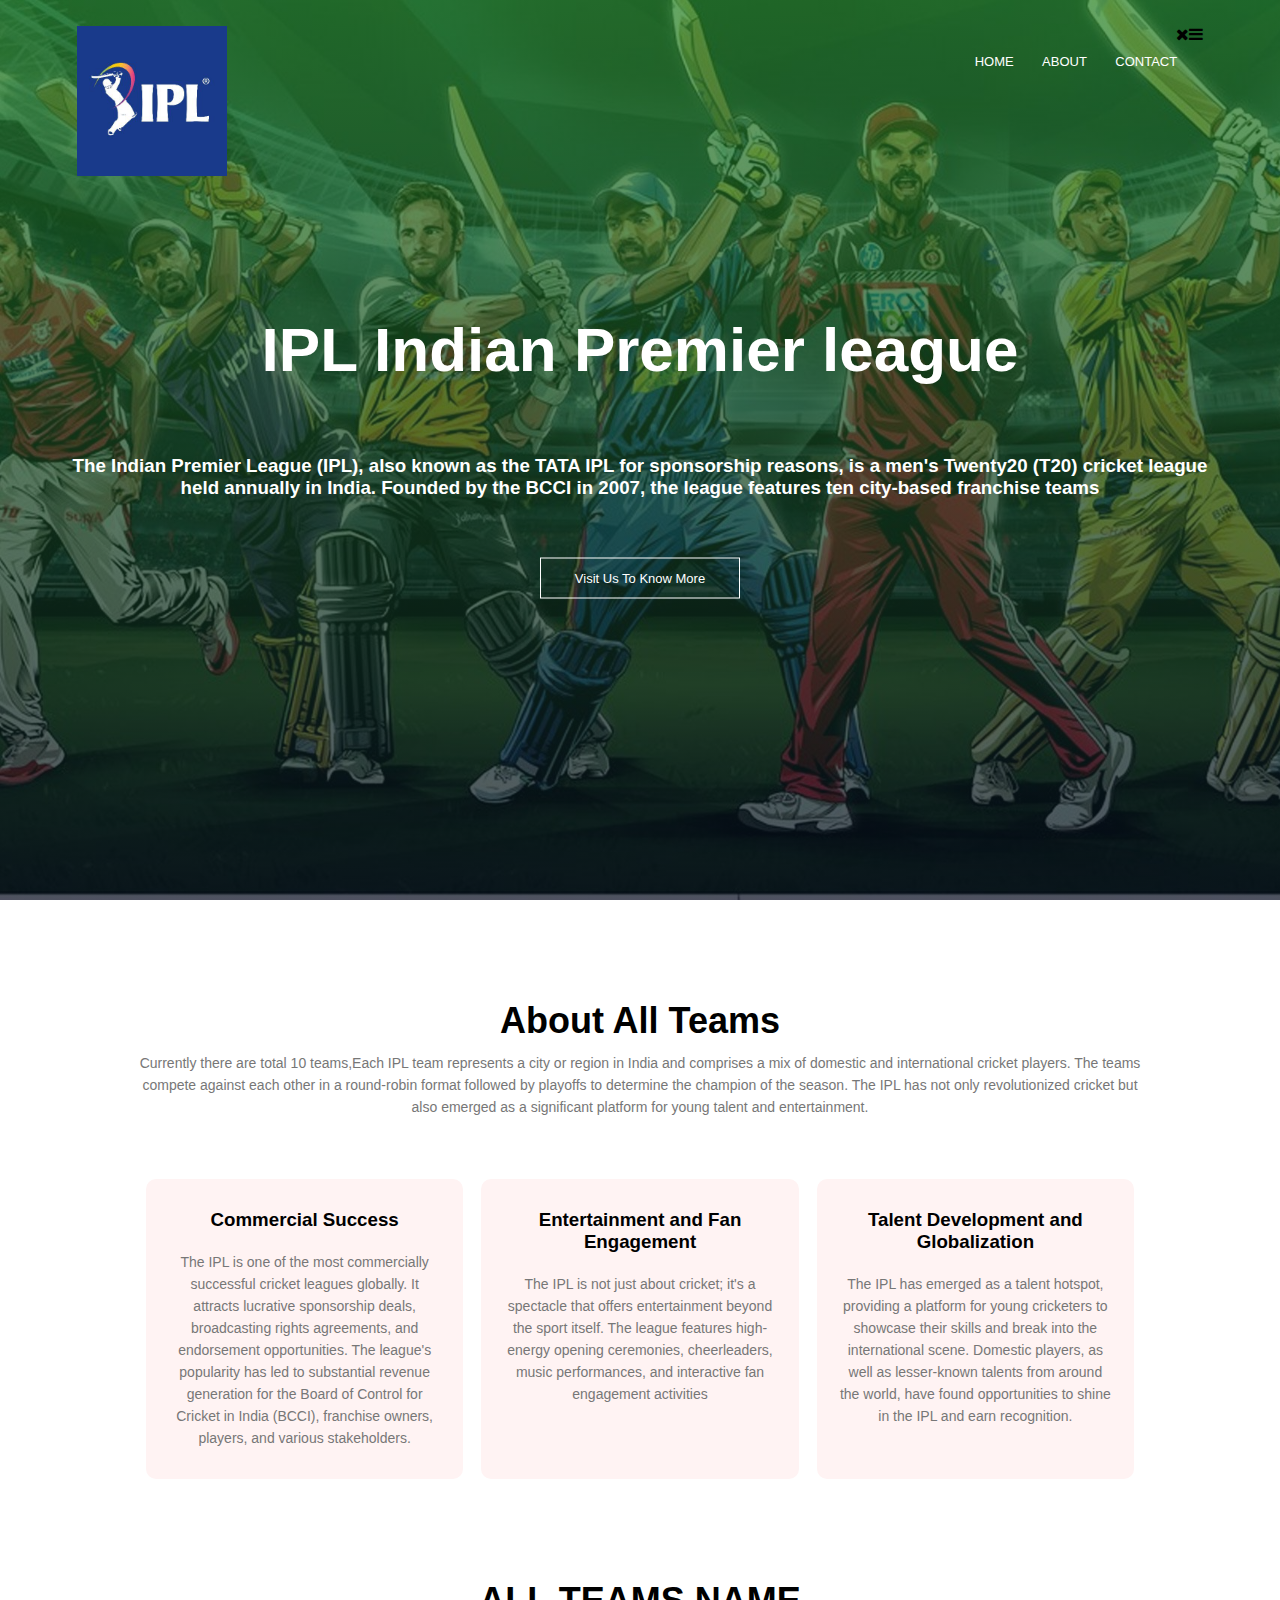
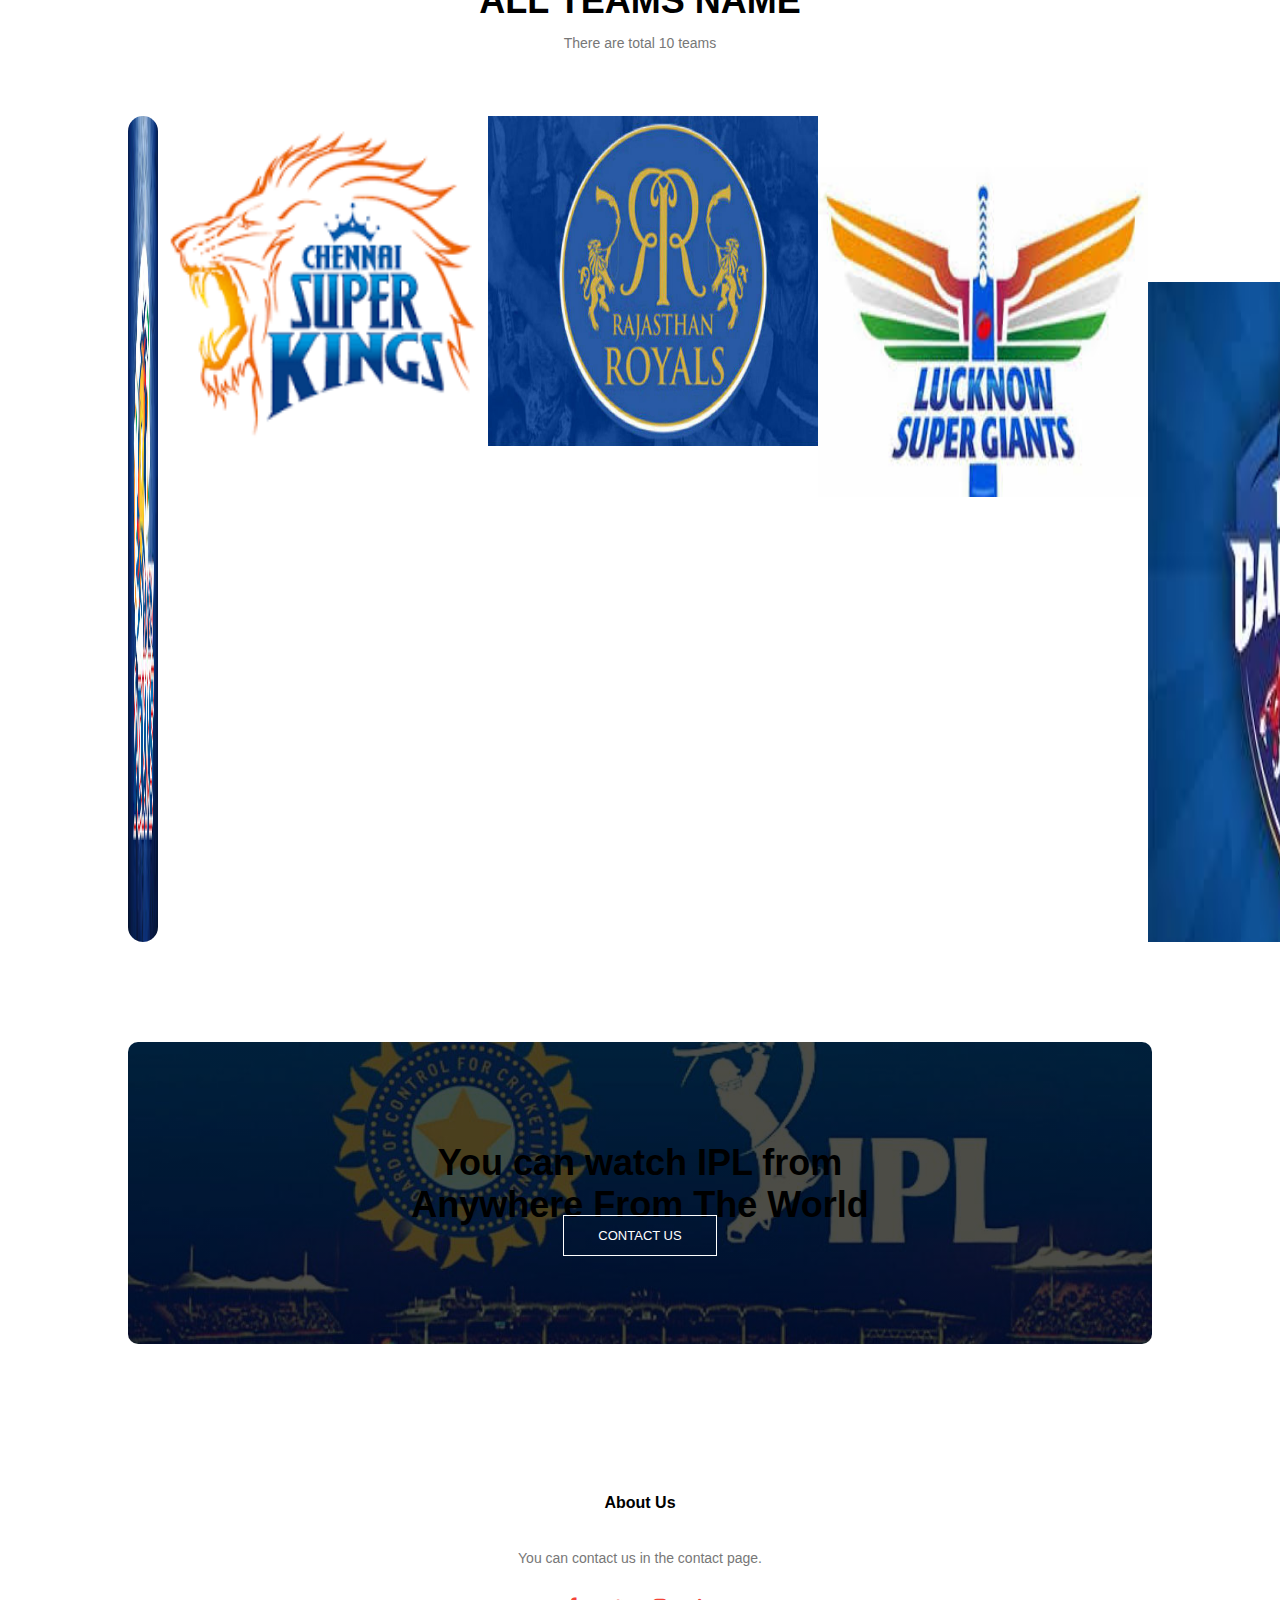
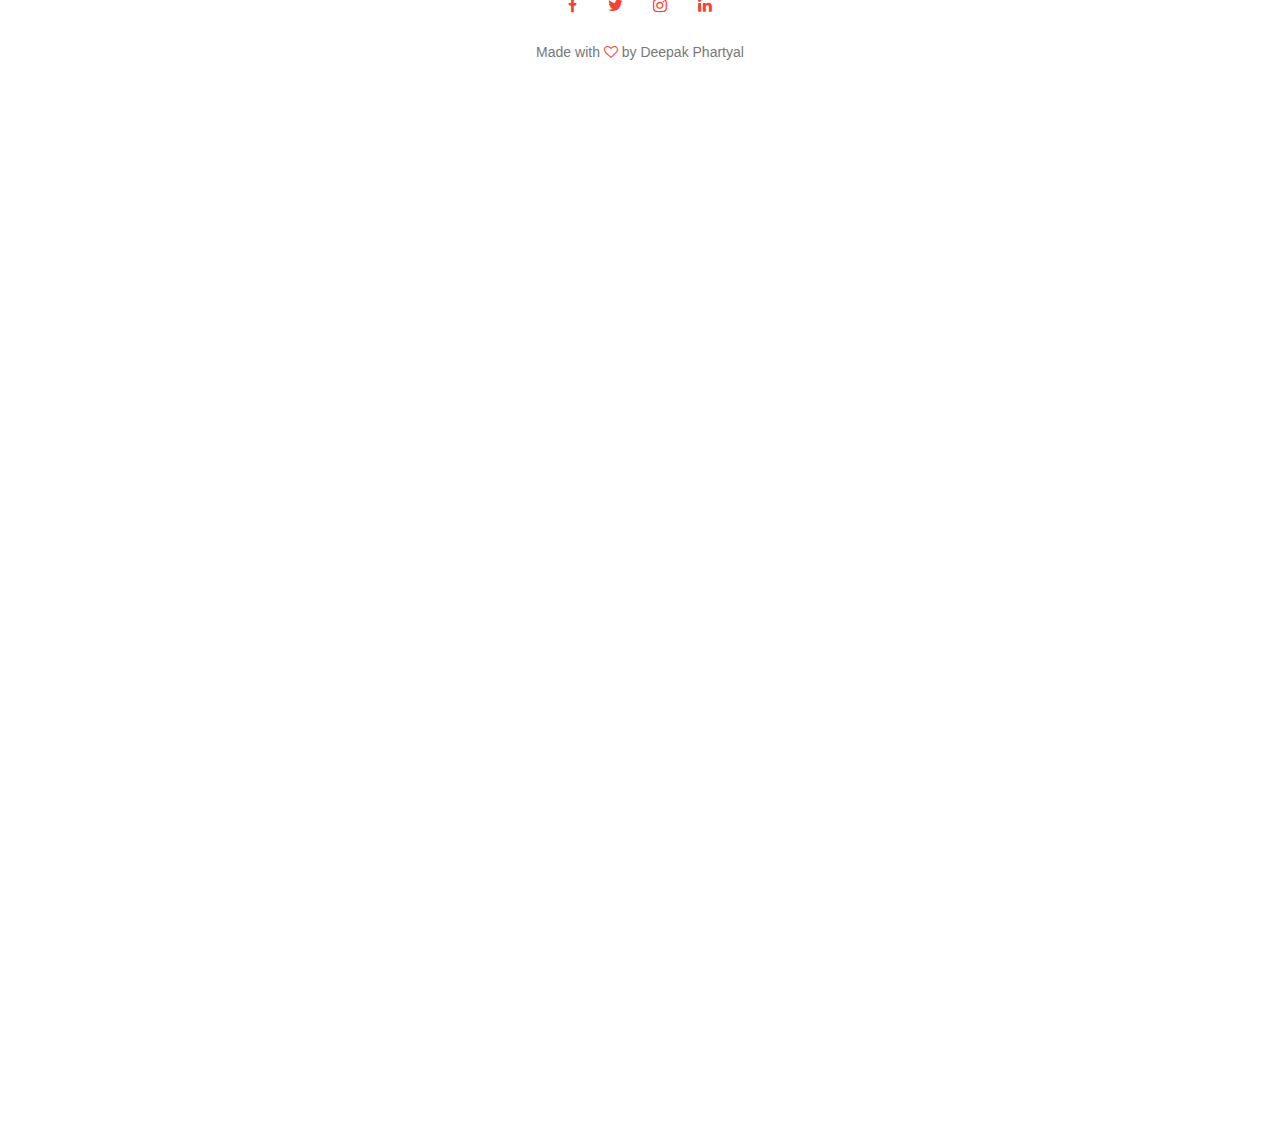
<file: index.html>
<!DOCTYPE html>
<html>
 <head>
    <meta name="viewport" content="eith=device=width, initial-scale=1.0">
    <title>Indian Premier league</title>
    <link rel="stylesheet" href="style.css">
    <link rel="preconnect" href="https://fonts.gstatic.com">
    <link href="https://fonts.googleapis.com/css2?family=Poppins:wght@200;400;600;700&display=swap" rel="stylesheet">
    <link rel="stylesheet" href="https://stackpath.bootstrapcdn.com/font-awesome/4.7.0/css/font-awesome.min.css">
</head>
<body>
<section class="header">
        <nav>
            <a href="index.html"><img src="images/lrp_AtSy_400x400.jpg"></a>
            <div class="nav-links" id="navLinks">
                <i class="fa fa-times" onclick="hideMenu()"></i>
               <ul>
                <li><a href="index.html">HOME</a></li>
                   <li><a href="about.html">ABOUT</a></li>
                   
                   <li><a href="contact.html">CONTACT</a></li>
               </ul> 
            </div>
            <i class="fa fa-bars" onclick="showMenu()"></i>  
        </nav>

  <div class="text-box">
       <h1>IPL Indian Premier league</h1>
       <p> <h3> The Indian Premier League (IPL), also known as the TATA IPL for sponsorship reasons, is a men's Twenty20 (T20) cricket league held annually in India. Founded by the BCCI in 2007, the league features ten city-based franchise teams</h3>
       </p>
       <a href="" class="hero-btn">Visit Us To Know More</a>
  </div>
    </section>
<!-------course---->
<section class="course">
    <h1> About All Teams</h1>
    <p> Currently there are total 10 teams,Each IPL team represents a city or region in India and comprises a mix of domestic and international cricket players. The teams compete against each other in a round-robin format followed by playoffs to determine the champion of the season. The IPL has not only revolutionized cricket but also emerged as a significant platform for young talent and entertainment.
 
         </p>

    <div class="row">
        <div class="course-col">
            <h3>Commercial Success</h3>
            <p> The IPL is one of the most commercially successful cricket leagues globally. It attracts lucrative sponsorship deals, broadcasting rights agreements, and endorsement opportunities. The league's popularity has led to substantial revenue generation for the Board of Control for Cricket in India (BCCI), franchise owners, players, and various stakeholders.</p>
        </div>
        <div class="course-col">
            <h3>Entertainment and Fan Engagement</h3>
            <p>  The IPL is not just about cricket; it's a spectacle that offers entertainment beyond the sport itself. The league features high-energy opening ceremonies, cheerleaders, music performances, and interactive fan engagement activities</p>
        </div>
        <div class="course-col">
            <h3>Talent Development and Globalization</h3>
            <p> The IPL has emerged as a talent hotspot, providing a platform for young cricketers to showcase their skills and break into the international scene. Domestic players, as well as lesser-known talents from around the world, have found opportunities to shine in the IPL and earn recognition. </p>
        </div>
    </div>
</section>
<!----campus---->
<section class="campus">
       <h1>ALL TEAMS NAME</h1>
       <p> There are total 10 teams </p> 
       <div class="row">
        <div class="campus-col1">
            <img src="images/download.jpeg" height="330px" width="330px">
            <div class="layer">
                <h3>MI</h3>
            </div>
        </div> 
       <div class="campus-col2">
        <img src="images/download.png" height="330px" width="330px">
        <div class="layer">
            <h3>CSK</h3>
        </div>
    </div>
    <div class="campus-col3">
        <img src="images/rr-logo.jpg" height="330px" width="330px">
        <div class="layer">
            <h3>RR</h3>
        </div>
    </div>
    <div class="row">
        <div class="campus-col4">
            <img src="images/download (1).jpeg" height="330px" width="330px">
            <div class="layer">
                <h3>LSG</h3>
            </div>
        </div>
        <div class="row">
            <div class="campus-col5">
                <img src="images/download (2).jpeg" height="330px" width="330px">
                <div class="layer">
                    <h3>DC</h3>
                </div>
            </div>
            <div class="row">
                <div class="campus-col6">
                    <img src="images/72902421.webp" height="330px" width="330px">
                    <div class="layer">
                        <h3>SRH</h3>
                    </div>
                </div>
                <div class="row">
                    <div class="campus-col7">
                        <img src="images/download (3).jpeg" height="330px" width="330px">
                        <div class="layer">
                            <h3>KKR</h3>
                        </div>
                    </div>
                    <div class="row">
                        <div class="campus-col8">
                            <img src="images/images.jpeg" height="330px" width="330px">
                            <div class="layer">
                                <h3>PBKS</h3>
                            </div>
                        </div>
                        <div class="row">
                            <div class="campus-col9">
                                <img src="images/Gujarat_Titans_Logo.svg.png" height="330px" width="330px">
                                <div class="layer">
                                    <h3>GT</h3>
                                </div>
                            </div>
                            <div class="row">
                                <div class="campus-col10">
                                    <img src="images/1r5vdst_rcb_625x300_14_February_20.webp" height="330px" width="330px">
                                    <div class="layer">
                                        <h3>RCB</h3>
                                    </div>
                                </div>
    </div>  
</section>

<!----Facilities---->

<!--------tesstimonials----->

<!----Call To Action----->
<section class="cta">
    <h1> You can watch IPL from <br> Anywhere From The World</h1>
    <a href="" class="hero-btn">CONTACT US</a>
</section>

<!----Footer----->
<section class="footer">
    <h4>About Us</h4>
    <p>You can contact us in the contact page.</p>
    <div class="icons">
        <i class="fa fa-facebook"></i>
        <i class="fa fa-twitter"></i>
        <i class="fa fa-instagram"></i>
        <i class="fa fa-linkedin"></i>
    </div>
    <p>Made with <i class="fa fa-heart-o"></i> by Deepak Phartyal</p>
</section>

<!--------JavaScript for toggle menu------>
 <script>
    var navLinks = document.getElementById("navLinks");
    function showMenu(){
        navLinks.style.right = "0";
    }
    function hideMenu(){
        navLinks.style.right = "-200px";
    }
 </script>     

</body>
</html>
</file>
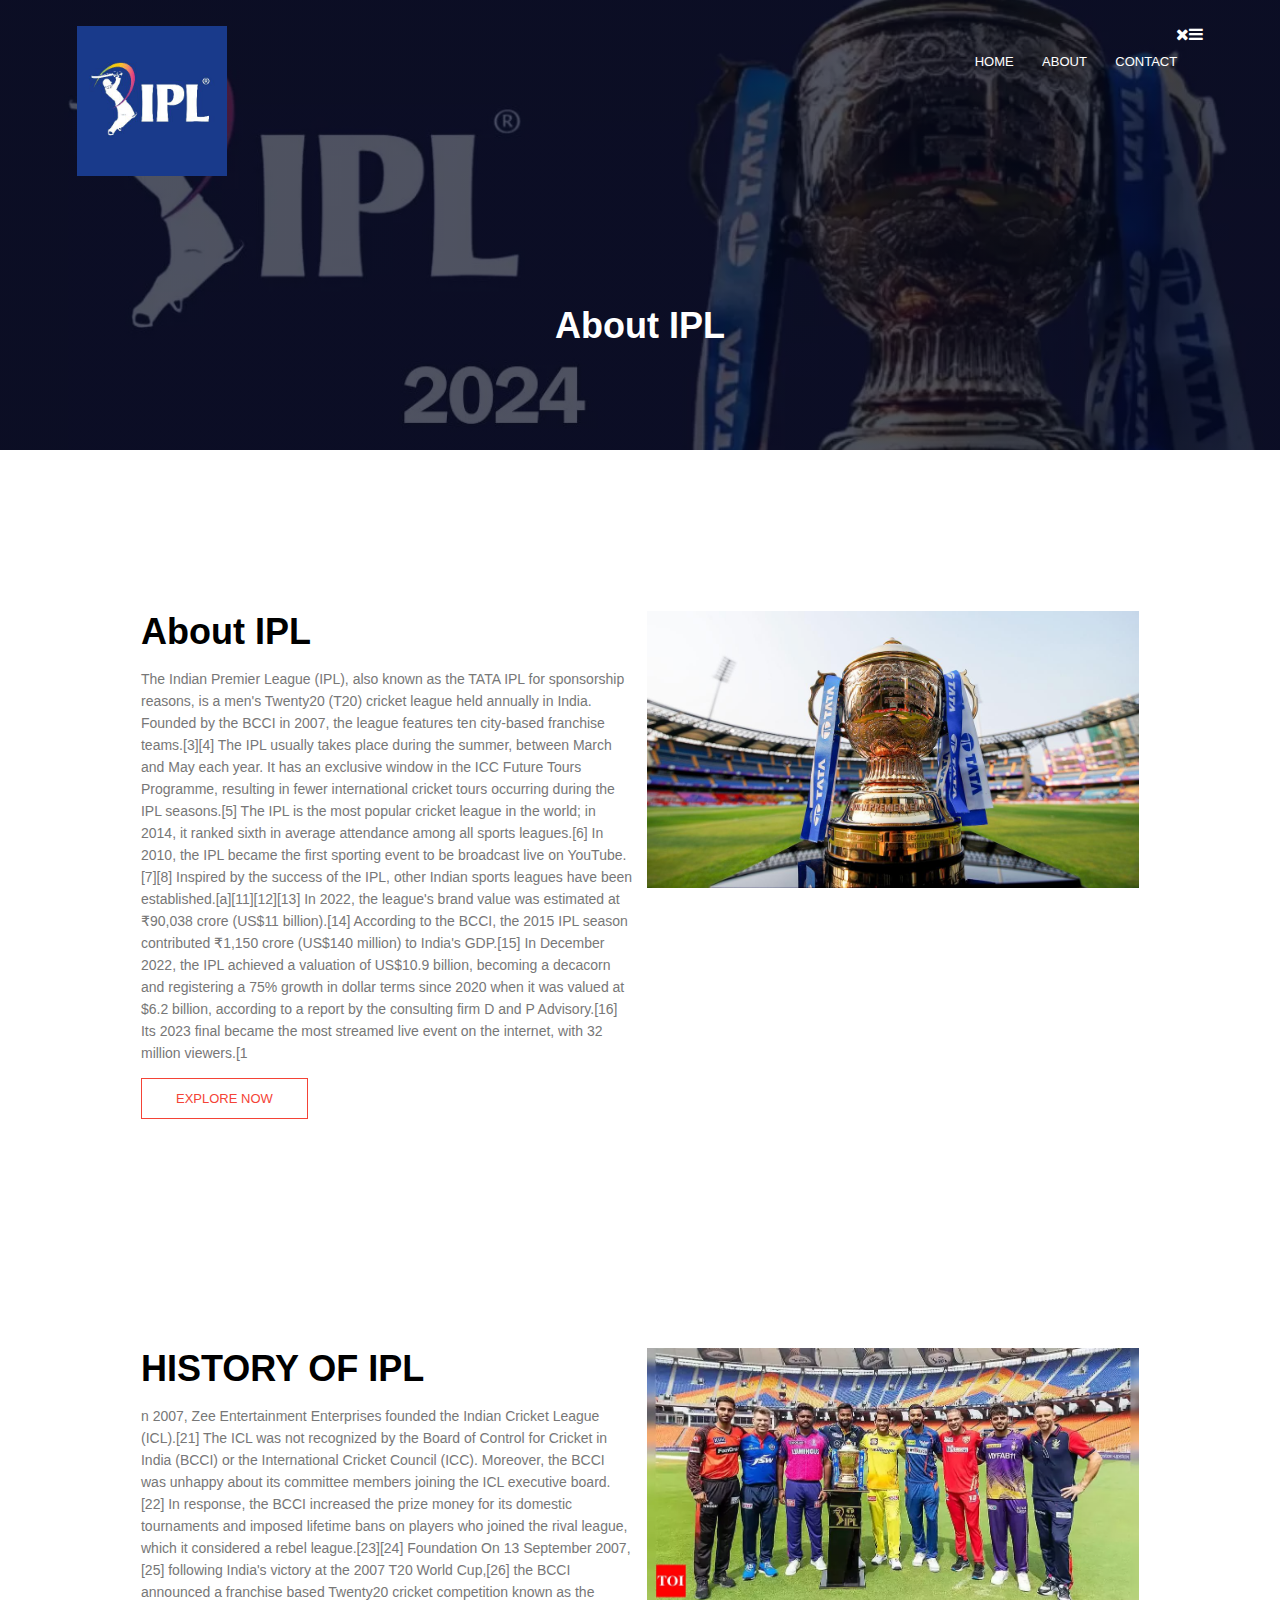
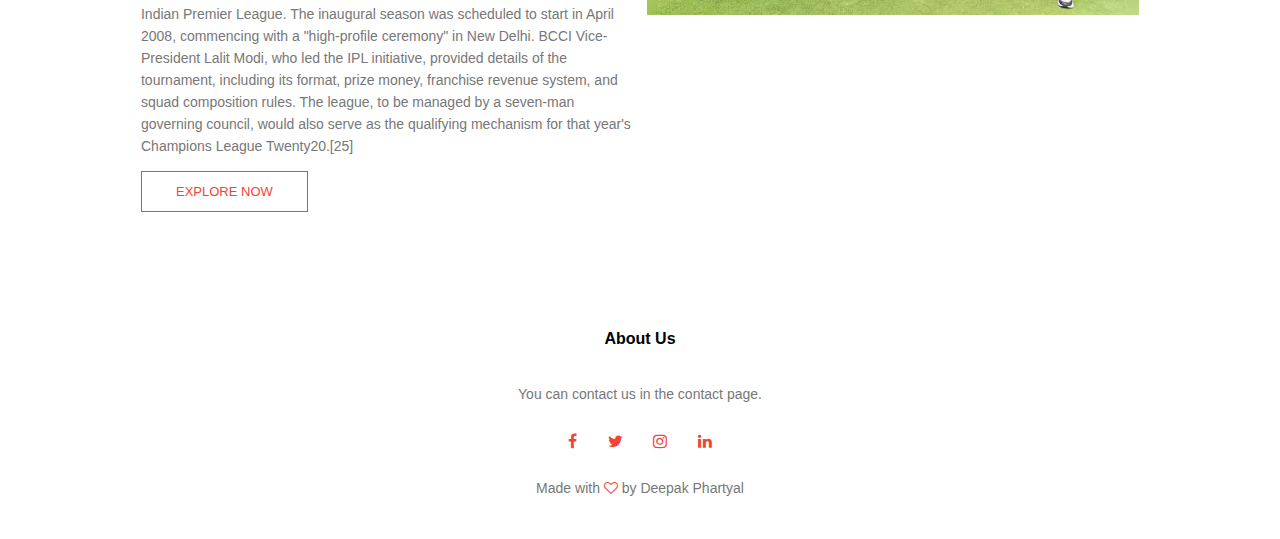
<file: about.html>
<!DOCTYPE html>
<html>
 <head>
    <meta name="viewport" content="eith=device=width, initial-scale=1.0">
    <title>Indian Premier league</title>
    <link rel="stylesheet" href="style.css">
    <link rel="preconnect" href="https://fonts.gstatic.com">
    <link href="https://fonts.googleapis.com/css2?family=Poppins:wght@200;400;600;700&display=swap" rel="stylesheet">
    <link rel="stylesheet" href="https://stackpath.bootstrapcdn.com/font-awesome/4.7.0/css/font-awesome.min.css">
</head>
<body>
<section class="sub-header">
        <nav>
            <a href="index.html"><img src="images/lrp_AtSy_400x400.jpg"></a>
            <div class="nav-links" id= "navLinks">
                <i class="fa fa-times" onclick="hideMenu()"></i>
               <ul>
                <li><a href="index.html">HOME</a></li>
                   <li><a href="about.html">ABOUT</a></li>
                 
                   
                   <li><a href="contact.html">CONTACT</a></li>
               </ul> 
            </div>
            <i class="fa fa-bars" onclick="showMenu()"></i>  
         </nav>
             <h1>About IPL</h1>
          </section>

          <!------about us content----->
          <section class="about-us">
            <div class="row">
                <div class="about-col">
                   <h1>About IPL</h1>
                   <p>The Indian Premier League (IPL), also known as the TATA IPL for sponsorship reasons, is a men's Twenty20 (T20) cricket league held annually in India. Founded by the BCCI in 2007, the league features ten city-based franchise teams.[3][4] The IPL usually takes place during the summer, between March and May each year. It has an exclusive window in the ICC Future Tours Programme, resulting in fewer international cricket tours occurring during the IPL seasons.[5]

                    The IPL is the most popular cricket league in the world; in 2014, it ranked sixth in average attendance among all sports leagues.[6] In 2010, the IPL became the first sporting event to be broadcast live on YouTube.[7][8] Inspired by the success of the IPL, other Indian sports leagues have been established.[a][11][12][13] In 2022, the league's brand value was estimated at ₹90,038 crore (US$11 billion).[14] According to the BCCI, the 2015 IPL season contributed ₹1,150 crore (US$140 million) to India's GDP.[15] In December 2022, the IPL achieved a valuation of US$10.9 billion, becoming a decacorn and registering a 75% growth in dollar terms since 2020 when it was valued at $6.2 billion, according to a report by the consulting firm D and P Advisory.[16] Its 2023 final became the most streamed live event on the internet, with 32 million viewers.[1 </p>
                   <a href="" class="hero-btn red-btn">EXPLORE NOW</a>
                 </div>
                  <div class="about-col">
                    <img src="images/PTI03_26_2022_000146A.jpg">
                 </div>
                 </div>
             </section>


             <!-----history-->


             <section class="about-us">
                <div class="row">
                    <div class="about-col">
                       <h1>HISTORY OF IPL</h1>
                       <p>n 2007, Zee Entertainment Enterprises founded the Indian Cricket League (ICL).[21] The ICL was not recognized by the Board of Control for Cricket in India (BCCI) or the International Cricket Council (ICC). Moreover, the BCCI was unhappy about its committee members joining the ICL executive board.[22] In response, the BCCI increased the prize money for its domestic tournaments and imposed lifetime bans on players who joined the rival league, which it considered a rebel league.[23][24]

                        Foundation
                        On 13 September 2007,[25] following India's victory at the 2007 T20 World Cup,[26] the BCCI announced a franchise based Twenty20 cricket competition known as the Indian Premier League. The inaugural season was scheduled to start in April 2008, commencing with a "high-profile ceremony" in New Delhi. BCCI Vice-President Lalit Modi, who led the IPL initiative, provided details of the tournament, including its format, prize money, franchise revenue system, and squad composition rules. The league, to be managed by a seven-man governing council, would also serve as the qualifying mechanism for that year's Champions League Twenty20.[25]</p>
                       <a href="" class="hero-btn red-btn">EXPLORE NOW</a>
                     </div>
                      <div class="about-col">
                        <img src="images/photo.webp">
                     </div>
                     </div>
                 </section>
    



       <!----footer---->
     <section class="footer">
     <h4>About Us</h4>
     <p>You can contact us in the contact page.</p>
     <div class="icons">
        <i class="fa fa-facebook"></i>
        <i class="fa fa-twitter"></i>
        <i class="fa fa-instagram"></i>
        <i class="fa fa-linkedin"></i>
    </div>
    <p>Made with <i class="fa fa-heart-o"></i> by Deepak Phartyal</p>
</section>

<!--------JavaScript for toggle menu------>
 <script>
    var navLinks = document.getElementById("navLinks");
    function showMenu(){
        navLinks.style.right = "0";
    }
    function hideMenu(){
        navLinks.style.right = "-200px";
    }
 </script>     

</body>
</html>
</file>
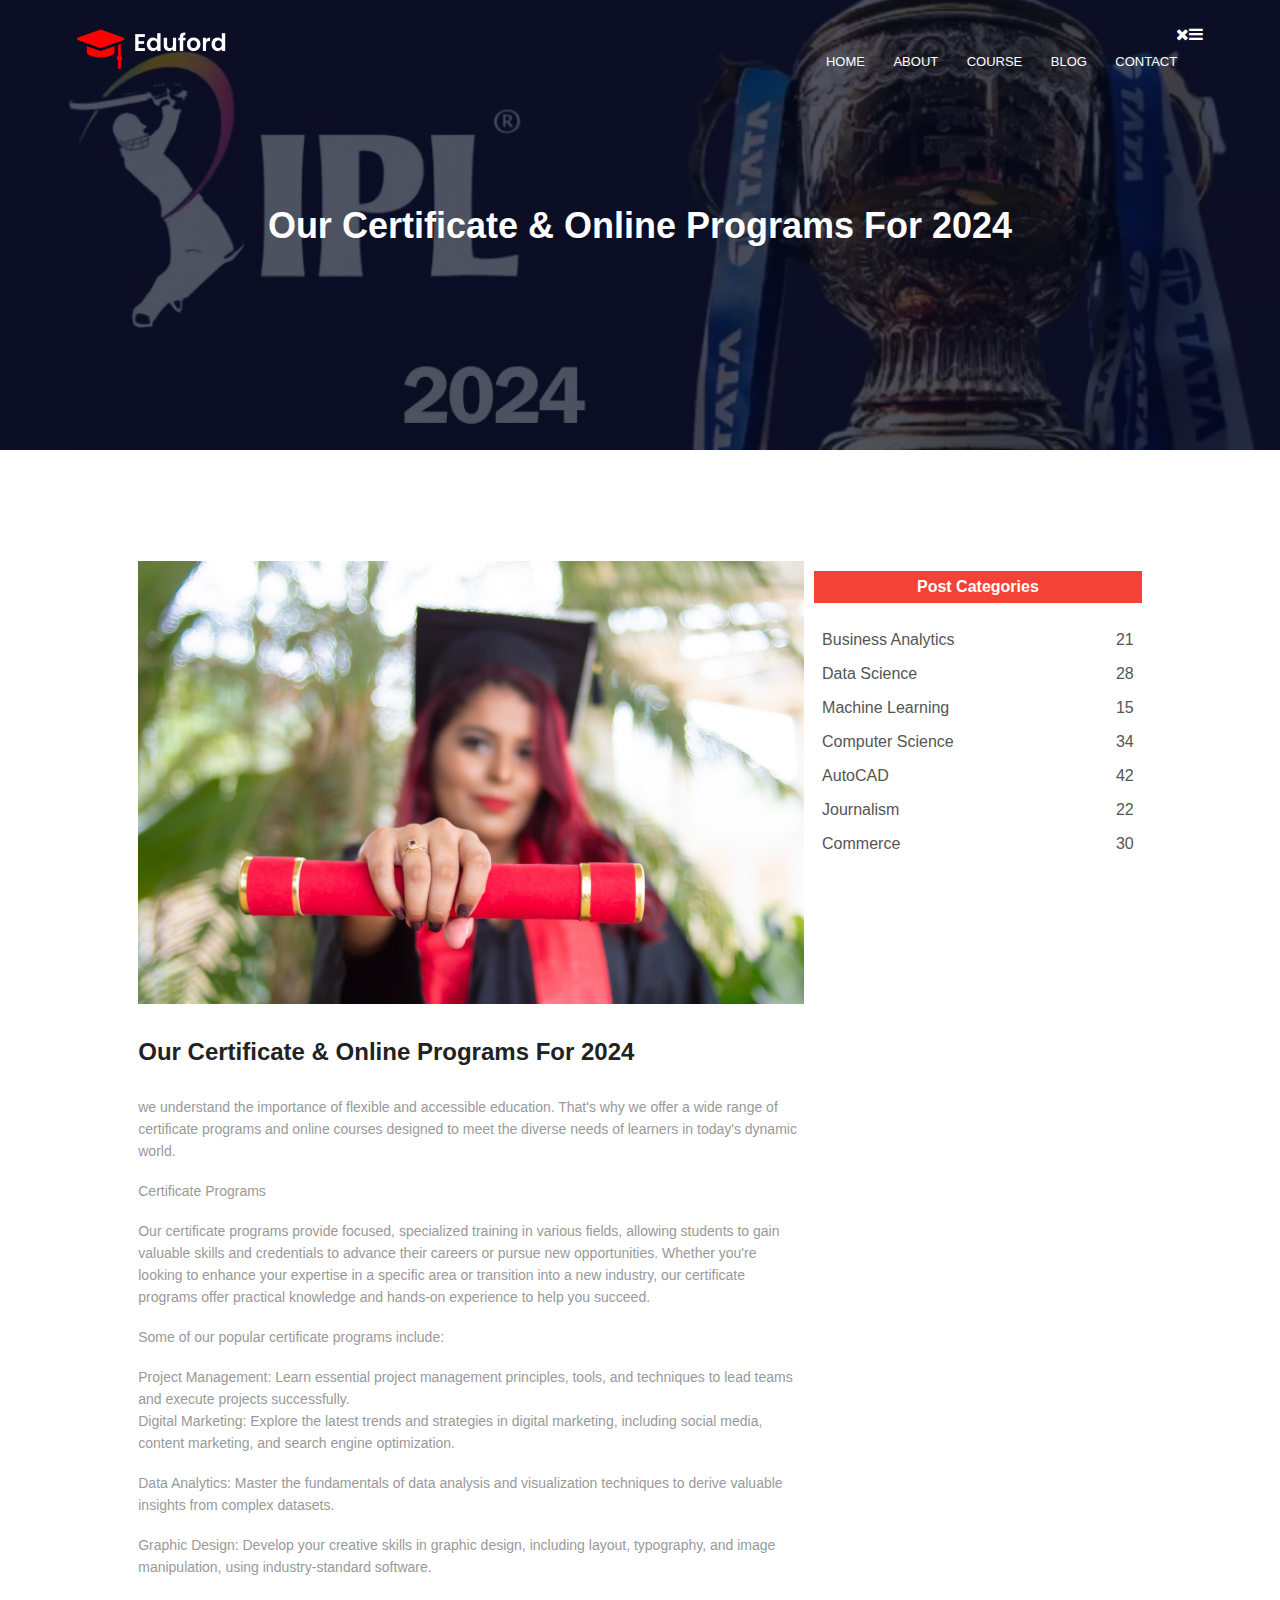
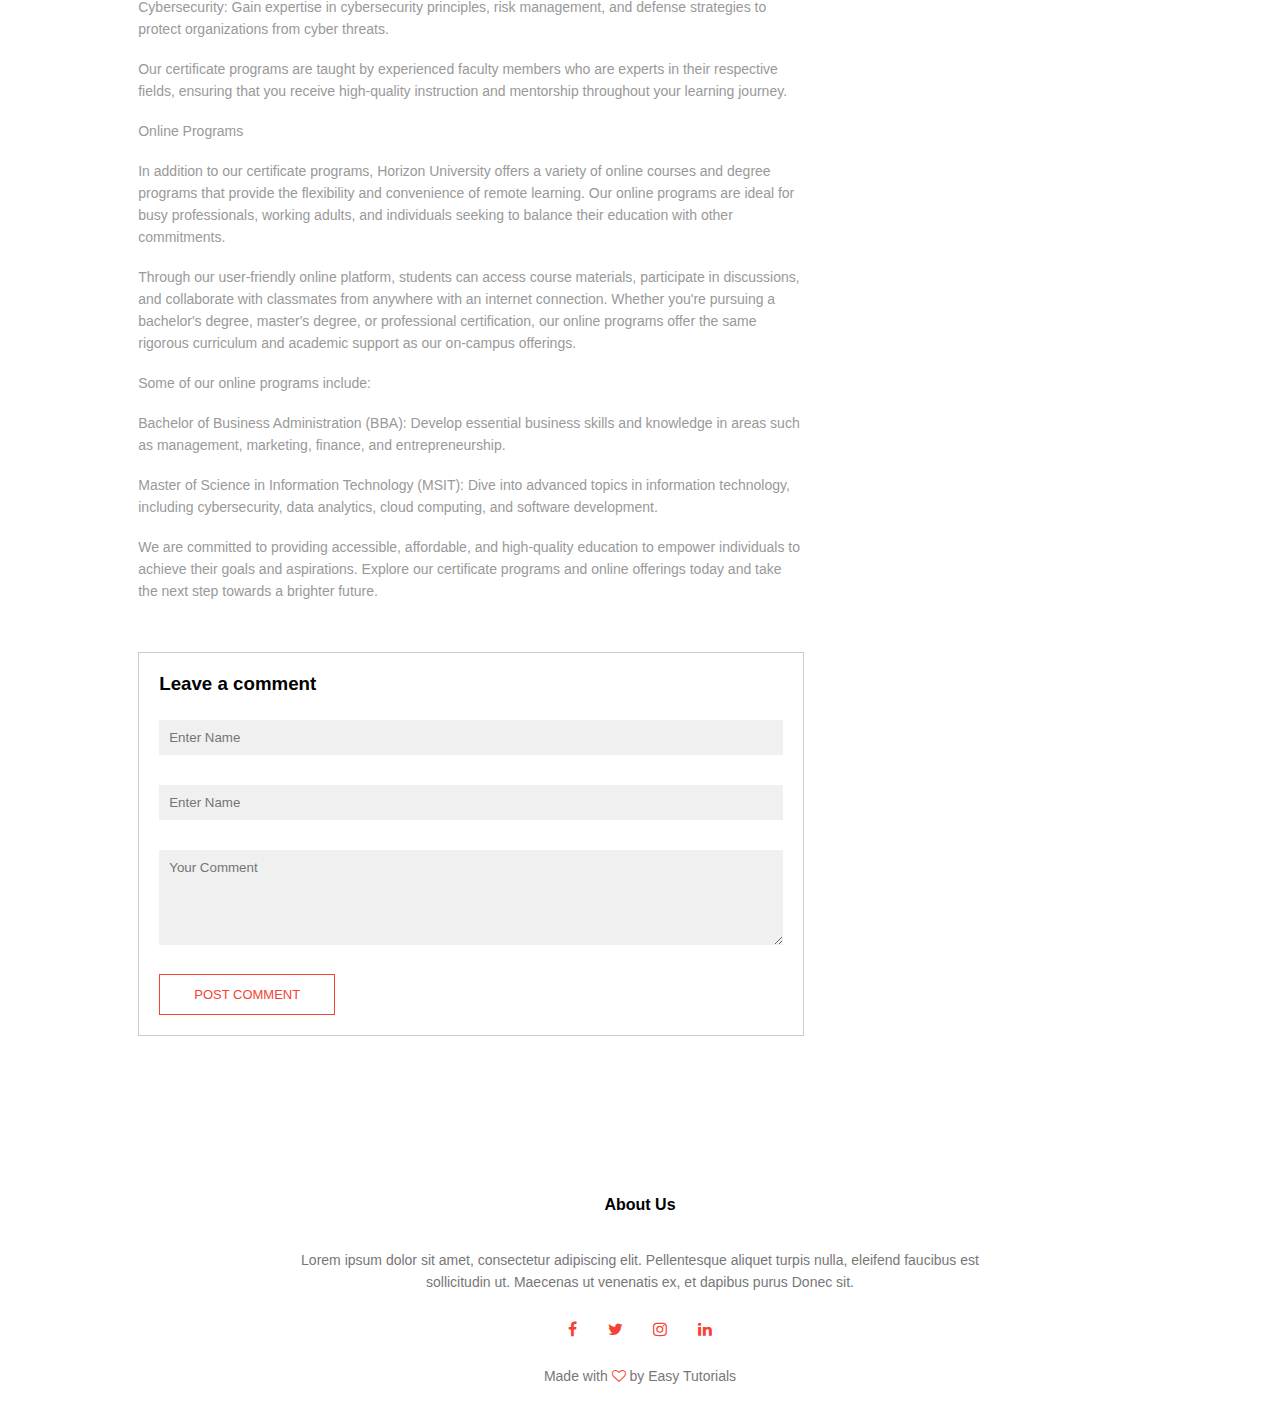
<file: blog.html>
<!DOCTYPE html>
<html>
 <head>
    <meta name="viewport" content="eith=device=width, initial-scale=1.0">
    <title>World's Biggest University</title>
    <link rel="stylesheet" href="style.css">
    <link rel="preconnect" href="https://fonts.gstatic.com">
    <link href="https://fonts.googleapis.com/css2?family=Poppins:wght@200;400;600;700&display=swap" rel="stylesheet">
    <link rel="stylesheet" href="https://stackpath.bootstrapcdn.com/font-awesome/4.7.0/css/font-awesome.min.css">
</head>
<body>
<section class="sub-header">
        <nav>
            <a href="index.html"><img src="images/logo.png"></a>
            <div class="nav-links" id="navLinks">
                <i class="fa fa-times" onclick="hideMenu()"></i>
               <ul>
                <li><a href="index.html">HOME</a></li>
                   <li><a href="about.html">ABOUT</a></li>
                   <li><a href="course.html">COURSE</a></li>
                   <li><a href="blog.html">BLOG</a></li>
                   <li><a href="contact.html">CONTACT</a></li>
               </ul> 
            </div>
            <i class="fa fa-bars" onclick="showMenu()"></i>  
         </nav>
             <h1>Our Certificate & Online Programs For 2024</h1>
          </section>

          <!--------blog page content----->
          <section class="blog-content">

            <div class="row">
                <div class="blog-left">
                    <img src="images/certificate.jpg">
                    <h2>Our Certificate & Online Programs For 2024</h2>
                    <p>we understand the importance of flexible and accessible education. That's why we offer a wide range of certificate programs and online courses designed to meet the diverse needs of learners in today's dynamic world.</p>
                    <br>
                    <p>Certificate Programs</p><br><p>Our certificate programs provide focused, specialized training in various fields, allowing students to gain valuable skills and credentials to advance their careers or pursue new opportunities. Whether you're looking to enhance your expertise in a specific area or transition into a new industry, our certificate programs offer practical knowledge and hands-on experience to help you succeed.</p>
                    <br>
                    <p>Some of our popular certificate programs include:</p>
                    <br>
                    <p>Project Management: Learn essential project management principles, tools, and techniques to lead teams and execute projects successfully.<br><p>Digital Marketing: Explore the latest trends and strategies in digital marketing, including social media, content marketing, and search engine optimization.</p><br><p>
                        Data Analytics: Master the fundamentals of data analysis and visualization techniques to derive valuable insights from complex datasets.</p><br><p>
                        Graphic Design: Develop your creative skills in graphic design, including layout, typography, and image manipulation, using industry-standard software.</p><br><p>
                        Cybersecurity: Gain expertise in cybersecurity principles, risk management, and defense strategies to protect organizations from cyber threats.</p>
                    <br>
                    <p>Our certificate programs are taught by experienced faculty members who are experts in their respective fields, ensuring that you receive high-quality instruction and mentorship throughout your learning journey.</p>
                    <br>
                    <p>Online Programs</p>
                    <br>
                    <p>In addition to our certificate programs, Horizon University offers a variety of online courses and degree programs that provide the flexibility and convenience of remote learning. Our online programs are ideal for busy professionals, working adults, and individuals seeking to balance their education with other commitments.</p><br><p>Through our user-friendly online platform, students can access course materials, participate in discussions, and collaborate with classmates from anywhere with an internet connection. Whether you're pursuing a bachelor's degree, master's degree, or professional certification, our online programs offer the same rigorous curriculum and academic support as our on-campus offerings.</p>
                    <br>
                    <p>Some of our online programs include:</p>
                    <br>
                    <p>Bachelor of Business Administration (BBA): Develop essential business skills and knowledge in areas such as management, marketing, finance, and entrepreneurship.</p>
                    <br>
                    <p>Master of Science in Information Technology (MSIT): Dive into advanced topics in information technology, including cybersecurity, data analytics, cloud computing, and software development.</p>
                    <br>
                    <p>We are committed to providing accessible, affordable, and high-quality education to empower individuals to achieve their goals and aspirations. Explore our certificate programs and online offerings today and take the next step towards a brighter future.</p>
                    <div class="comment-box">
                        <h3>Leave a comment</h3>
                        <from class="comment-form">
                            <input type="text" placeholder="Enter Name">
                            <input type="text" placeholder="Enter Name">
                            <textarea rows="5" placeholder="Your Comment"></textarea>
                            <button type="submit" class="hero-btn red-btn">POST COMMENT</button>

                        </from>
                    </div>
                    
                </div>
                <div class="blog-right">
                    <h3>Post Categories</h3>
                    <div>
                        <span>Business Analytics</span>
                        <span>21</span>
                    </div>
                    <div>
                        <span>Data Science</span>
                        <span>28</span>
                    </div>
                    <div>
                        <span>Machine Learning</span>
                        <span>15</span>
                    </div>
                    <div>
                        <span>Computer Science</span>
                        <span>34</span>
                    </div>
                    <div>
                        <span>AutoCAD</span>
                        <span>42</span>
                    </div>
                    <div>
                        <span>Journalism</span>
                        <span>22</span>
                    </div>
                    <div>
                        <span>Commerce</span>
                        <span>30</span>
                    </div>

                </div>
            </div>  
          </section>

          


        


       <!----footer---->
     <section class="footer">
     <h4>About Us</h4>
     <p>Lorem ipsum dolor sit amet, consectetur adipiscing elit. Pellentesque aliquet turpis nulla, eleifend faucibus est<br>sollicitudin ut. Maecenas ut venenatis ex, et dapibus purus Donec sit.</p>
     <div class="icons">
        <i class="fa fa-facebook"></i>
        <i class="fa fa-twitter"></i>
        <i class="fa fa-instagram"></i>
        <i class="fa fa-linkedin"></i>
    </div>
    <p>Made with <i class="fa fa-heart-o"></i> by Easy Tutorials</p>
</section>

<!--------JavaScript for toggle menu------>
 <script>
    var navLinks = document.getElementById("navLinks");
    function showMenu(){
        navLinks.style.right = "0";
    }
    function hideMenu(){
        navLinks.style.right = "-200px";
    }
 </script>     

</body>
</html>
</file>
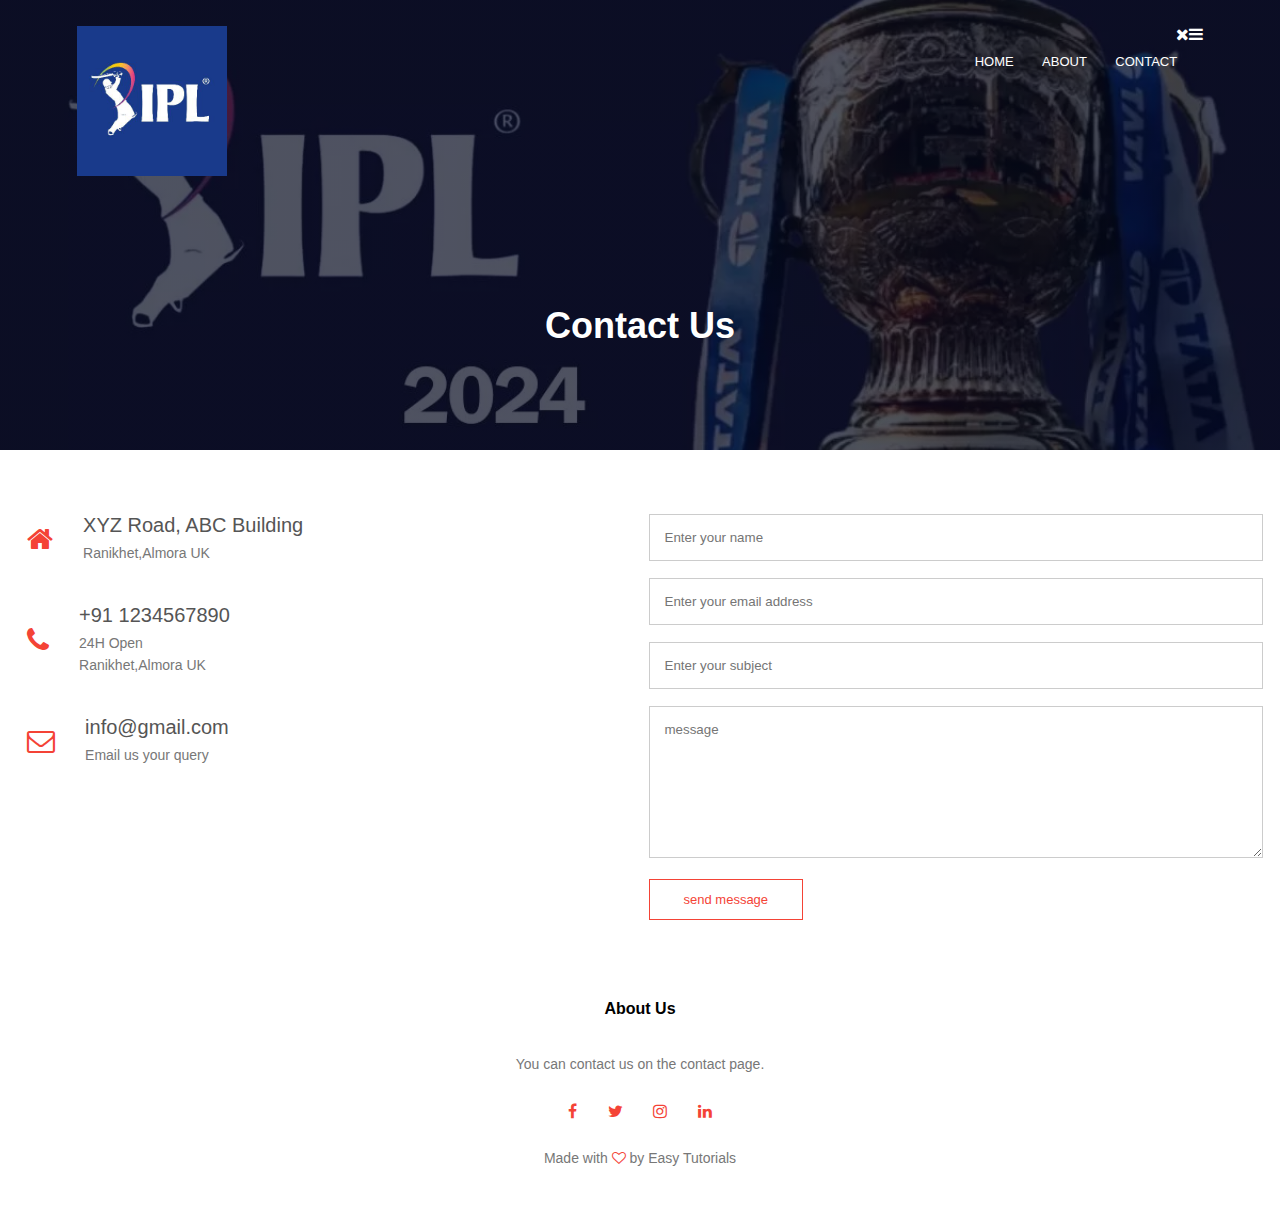
<file: contact.html>
<!DOCTYPE html>
<html>
 <head>
    <meta name="viewport" content="eith=device=width, initial-scale=1.0">
    <title>Indian Premier league</title>
    <link rel="stylesheet" href="style.css">
    <link rel="preconnect" href="https://fonts.gstatic.com">
    <link href="https://fonts.googleapis.com/css2?family=Poppins:wght@200;400;600;700&display=swap" rel="stylesheet">
    <link rel="stylesheet" href="https://stackpath.bootstrapcdn.com/font-awesome/4.7.0/css/font-awesome.min.css">
</head>
<body>
<section class="sub-header">
        <nav>
            <a href="index.html"><img src="images/lrp_AtSy_400x400.jpg"></a>
            <div class="nav-links" id="navLinks">
                <i class="fa fa-times" onclick="hideMenu()"></i>
               <ul>
                   <li><a href="index.html">HOME</a></li>
                   <li><a href="about.html">ABOUT</a></li>
                  
                  
                   <li><a href="contact.html">CONTACT</a></li>
               </ul> 
            </div>
            <i class="fa fa-bars" onclick="showMenu()"></i>  
         </nav>
             <h1>Contact Us</h1>
          </section>

          <!---------contact us-------->
         
          <section class="contact-us">
            <div class="row">
            <div class="contact-col">
                <div>
                    <i class="fa fa-home"></i>
                    <span>
                        <h5>XYZ Road, ABC Building</h5>
                        <p>Ranikhet,Almora UK</p>
                    </span>
                </div>
                <div>
                    <i class="fa fa-phone"></i>
                    <span>
                        <h5>+91 1234567890</h5>
                        <p>24H Open</p>
                        <p>Ranikhet,Almora UK</p>
                    </span>
                </div>
                <div>
                    <i class="fa fa-envelope-o"></i>
                    <span>
                        <h5>info@gmail.com</h5>
                        <p>Email us your query</p>
                    </span>
                    </div>
                </div>
                <div class="contact-col">
                    <form action="https://formbold.com/s/6l1Dn" method="POST">
                        <input type="text" name="name" placeholder="Enter your name" required>
                        <input type="email" name="email" placeholder="Enter your email address" required>
                        <input type="text" name="subject" placeholder="Enter your subject" required>
                        <textarea rows="8" name="message" placeholder="message" required></textarea>
                        <button type="submit" class="hero-btn red-btn">send message</button>
                    </form>
                </div>

            </div>

          </section>

          

       <!----footer---->
     <section class="footer">
     <h4>About Us</h4>
     <p>You can contact us on the contact page.</p>
     <div class="icons">
        <i class="fa fa-facebook"></i>
        <i class="fa fa-twitter"></i>
        <i class="fa fa-instagram"></i>
        <i class="fa fa-linkedin"></i>
    </div>
    <p>Made with <i class="fa fa-heart-o"></i> by Easy Tutorials</p>
</section>

<!--------JavaScript for toggle menu------>
 <script>
    var navLinks = document.getElementById("navLinks");
    function showMenu(){
        navLinks.style.right = "0";
    }
    function hideMenu(){
        navLinks.style.right = "-200px";
    }
 </script>     

</body>
</html>
</file>
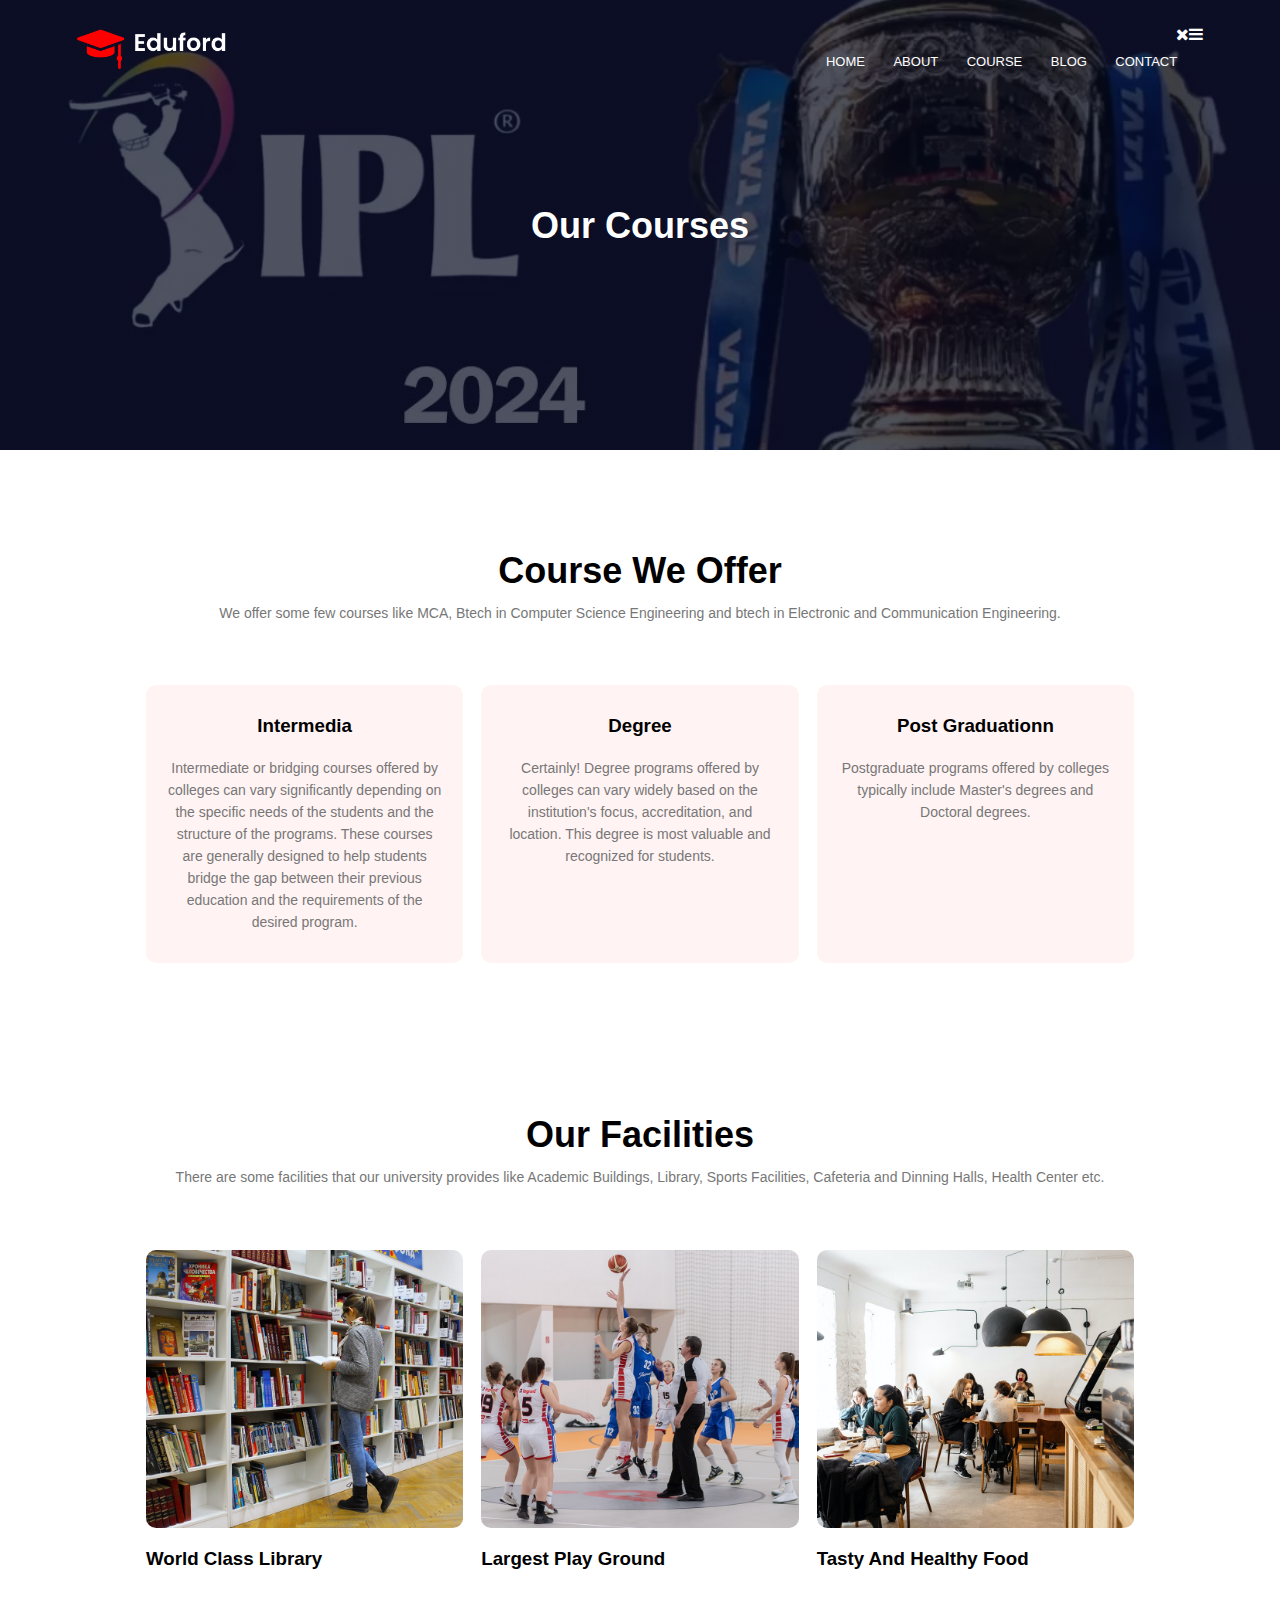
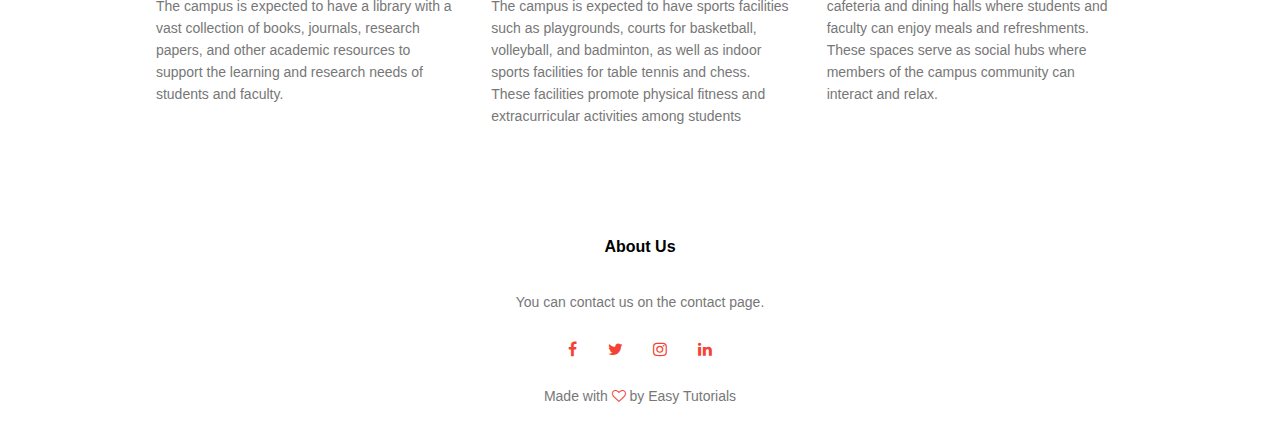
<file: course.html>
<!DOCTYPE html>
<html>
 <head>
    <meta name="viewport" content="eith=device=width, initial-scale=1.0">
    <title>World's Biggest University</title>
    <link rel="stylesheet" href="style.css">
    <link rel="preconnect" href="https://fonts.gstatic.com">
    <link href="https://fonts.googleapis.com/css2?family=Poppins:wght@200;400;600;700&display=swap" rel="stylesheet">
    <link rel="stylesheet" href="https://stackpath.bootstrapcdn.com/font-awesome/4.7.0/css/font-awesome.min.css">
</head>
<body>
<section class="sub-header">
        <nav>
            <a href="index.html"><img src="images/logo.png"></a>
            <div class="nav-links" id="navLinks">
                <i class="fa fa-times" onclick="hideMenu()"></i>
               <ul>
                <li><a href="index.html">HOME</a></li>
                   <li><a href="about.html">ABOUT</a></li>
                   <li><a href="course.html">COURSE</a></li>
                   <li><a href="blog.html">BLOG</a></li>
                   <li><a href="contact.html">CONTACT</a></li>
               </ul> 
            </div>
            <i class="fa fa-bars" onclick="showMenu()"></i>  
         </nav>
             <h1>Our Courses</h1>
          </section>

          <!----course---->
          <section class="course">
            <h1>Course We Offer</h1>
            <p>We offer some few courses like MCA, Btech in Computer Science Engineering and btech in Electronic and Communication Engineering.</p>
        
            <div class="row">
                <div class="course-col">
                    <h3>Intermedia</h3>
                    <p> Intermediate or bridging courses offered by colleges can vary significantly depending on the specific needs of the students and the structure of the programs. These courses are generally designed to help students bridge the gap between their previous education and the requirements of the desired program.</p>
                </div>
                <div class="course-col">
                    <h3>Degree</h3>
                    <p>Certainly! Degree programs offered by colleges can vary widely based on the institution's focus, accreditation, and location. This degree is most valuable and recognized for students.</p>
                </div>
                <div class="course-col">
                    <h3>Post Graduationn</h3>
                    <p>Postgraduate programs offered by colleges typically include Master's degrees and Doctoral degrees.</p>
                </div>
            </div>
        </section>


        <!----facilities---->
        <section class="facilities">
            <h1>Our Facilities</h1>
            <p>There are some facilities that our university provides like Academic Buildings, Library, Sports Facilities, Cafeteria and Dinning Halls, Health Center etc.</p>
        
            <div class="row">
                <div class="facilities-col">
                    <img src="images/library.png">
                    <h3>World Class Library</h3>
                    <p>The campus is expected to have a library with a vast collection of books, journals, research papers, and other academic resources to support the learning and research needs of students and faculty.</p>
                </div>
                <div class="facilities-col">
                    <img src="images/basketball.png">
                    <h3>Largest Play Ground</h3>
                    <p>The campus is expected to have sports facilities such as playgrounds, courts for basketball, volleyball, and badminton, as well as indoor sports facilities for table tennis and chess. These facilities promote physical fitness and extracurricular activities among students</p>
                </div>
                <div class="facilities-col">
                    <img src="images/cafeteria.png">
                    <h3>Tasty And Healthy Food</h3>
                    <p>cafeteria and dining halls where students and faculty can enjoy meals and refreshments. These spaces serve as social hubs where members of the campus community can interact and relax.</p>
                </div>
            </div>
        </section> 



       <!----footer---->
     <section class="footer">
     <h4>About Us</h4>
     <p>You can contact us on the contact page.</p>
     <div class="icons">
        <i class="fa fa-facebook"></i>
        <i class="fa fa-twitter"></i>
        <i class="fa fa-instagram"></i>
        <i class="fa fa-linkedin"></i>
    </div>
    <p>Made with <i class="fa fa-heart-o"></i> by Easy Tutorials</p>
</section>

<!--------JavaScript for toggle menu------>
 <script>
    var navLinks = document.getElementById("navLinks");
    function showMenu(){
        navLinks.style.right = "0";
    }
    function hideMenu(){
        navLinks.style.right = "-200px";
    }
 </script>     

</body>
</html>
</file>
<file: style.css>
*{
    margin: 0;
    padding: 0;
    font-family: Arial,Georgia;
}
.header{
    min-height: 100vh;
    width: 100%;
    background-image: linear-gradient(rgba(36, 129, 33, 0.7),rgba(4,9,30,0.7)),url(images/wp4059913-ipl-2019-wallpapers.jpg);
    background-position: centre;
    background-size: cover;
    position: relative;
}
nav{
    display: flex;
    padding: 2% 6%;
    justify-content: space-between;
    align-items: centre;
}
nav img{
   width: 150px;
}
.nav-links{
    flex: 1;
    text-align: right;
}
.nav-links ul li{
    list-style: none;
    display: inline-block;
    padding: 8px 12px;
    position: relative;
}
.nav-links ul li a{
    color: #fff;
    text-decoration: none;
    font-size: 13px;
}
.nav-links ul li::after{
    content: '';
    width: 0%;
    height: 2px;
    background: #3639f4;
    display: block;
    margin: auto;
    transition: 0.5s;
}
.nav-links ul li:hover::after{
    width: 100%;
}
.text-box{
    width: 90%;
    color: #fff;
    position: absolute;
    top: 50%;
    left: 50%;
    transform: translate(-50%,-50%);
    text-align: center;
}
.text-box h1{
    font-size: 62px;
}
.text-box p{
    margin: 10px 0 40px;
    font-size: 14px;
    color: #fff;
}
.hero-btn{
    display: inline-bock;
    text-decoration: none;
    color: #fff;
    border: 1px solid #fff;
    padding: 12px 34px;
    font-size: 13px;
    background: transparent;
    position: relative;
    cursor: pointer;
}
.hero-btn:hover{
    border: 1px solid #f44336;
    background: #f44336;
    transition: 1s;
}

@media(max-width: 700px){
    .text-box h1{
        font-size: 20px;
    }
    .nav-links ul li{
        display: block;
    }
    .nav-links{
        position: fixed;
        background: #f44336;
        height: 100vh;
        width: 200px;
        top: 0;
        right: -200px;
        text-align: left;
        z-index: 2;
        transition: 1s;
    }
    nav.fa{
        display: block;
        color: #fff;
        margin: 10px;
        font-size: 22px;
        cursor: pointer;
    }
    .nav-links ul{
        padding: 30px;
    }
}
/*------course-----*/
.course{
    width: 80%;
    margin: auto;
    text-align: center;
    padding-top: 100px;
}
h1{
    font-size: 36px;
    font-weight: 600;
}

p{
    color: #777;
    font-size: 14px;
    font-weight: 300;
    line-height: 22px;
    padding: 10px;
}

.row{
    margin-top: 5%;
    display: flex;
    justify-content: space-evenly;
}

.course-col{
    flex-basis: 31%;
    background: #fff3f3;
    border-radius: 10px;
    margin-bottom: 5%;
    padding: 20px 12px;
    box-sizing: border-box;
    transition: 0.5s;
}
h3{
    text-align: center;
    font-weight: 600;
    margin: 10px 0;
}
.course-col:hover{
    box-shadow: 0 020px 0px rgba(0,0,0.2);
}
@media(max-width: 700px){
    .row{
        flex-direction: column;
    }
}

/*-------campus-----*/
.campus{
    width: 80%;
    margin: auto;
    text-align: center;
    padding-top: 50px;
}
.campus-col{
    flex-basis: 50%;
    border-radius: 20px;
    margin-bottom: 30px;
    position: sticky;
    overflow: hidden;
}
.campus-col1 img{
    width: 100%;
    height: 100%;
    border-radius: 30px;
    margin-right: 30px;
    position: sticky;
    display: round;

}
.campus-col2 img{
    width: 330px;
    height: 330px;
    
    display: block;

}
.campus-col3 img{
    width: 330px;
    height: 330px;
    
    display: block;

}
.campus-col4 img{
    width: 330px;
    height: 330px;
    
    display: block;

}
.campus-col5 img{
    width: 330px;
    height: 330px;
    
    height: 100%;
    display: block;

}
.campus-col6 img{
    width: 330px;
    height: 330px;
    
    display: block;

}
.campus-col7 img{
    width: 330px;
    height: 330px;
    
    display: block;

}
.campus-col8 img{
    width: 330px;
    height: 330px;
    
    display: block;

}
.campus-col9 img{
    width: 330px;
    height: 330px;
    
    height: 100%;
    display: block;

}
.campus-col10 img{
    width: 330px;
    height: 330px;
    
    display: block;

}
.layer{
    background: transparent;
    height: 200%;
    width: 300%;
    position: absolute;
    top: 5;
    left: 5;
    transition: 0.5s;
}

.layer h3{
    width: 100%;
    font-weight: 500;
    color: #fff;
    font-size: 26px;
    bottom: 0;
    left: 50%;
    transform: translatex(-50%);
    position: absolute;
    opacity: 0;
    transition: 0.5s;
}
.layer:hover h3{
    bottom: 100%;
    opacity: 1;
}
/*------facilities------*/
.facilities{
    width: 80%;
    margin: auto;
    text-align: center;
    padding-top: 100px;
}
.facilities-col{
    flex-basis: 31%;
    border-radius: 10px;
    margin-bottom: 5%;
    text-align: left;
}
.facilities-col img{
    width: 100%;
    border-radius: 10px;
}
 
.facilties-col p{
    padding: 0;
}
.facilities-col h3{
    margin-top: 16px;
    margin-bottom: 15px;
    text-align: left;
}

/*--------testimonials-----*/

.testimonials{
    width: 80%;
    margin: auto;
    padding-top: 100px; 
    text-align: center;
}
.testimonial-col{
    flex-basis: 44%;
    border-radius: 10px;
    margin-bottom: 10px;
    text-align: left;
    background: #fff3f3;
    padding: 25px;
    cursor: pointer;
    display: flex;
}
.testimonial-col img{
    height: 40px;
    margin-left: 5px;
    margin-right: 30px;
    border-radius: 50% ;
}
.testimonial-col p{
    padding: 0;
}
.testimonial-col h3{
    margin-top: 15px;
    text-align: left;
}
.testimonial-col .fa{
    color: #f44336;
}
@media(max-width: 700px){
    .testimonial-col img{
        margin-left: 0px;
        margin-right: 15px;
    } 
}

/*----call to action----*/
.cta{
    margin: 100px auto;
    width: 80%;
    background-image: linear-gradient(rgba(0,0,0,0.7),rgba(0,0,0,0.7)),url(images/IPL-wallpaper.jpg);
    background-position: center;
    background-size: cover;
    border-radius: 10px;
    text-align: center;
    padding: 100px 0;
}

.ta h1{
    color: #ffff;
    margin-bottom: 40ox;
    padding: 0;
}

@media(max-width: 700px){
    .cta h1{
        font-size: 24px;
    }
}

 /*----------footer-----*/
 .footer{
    width: 100%;
    text-align: center;
    padding: 30px 0;
 }

 .footer h4{
    margin-bottom: 25px;
    margin-top: 20px;
    font-weight: 600;
 }
 .icons .fa{
    color: #f44336;
    margin: 0 13px;
    cursor: pointer;
    padding: 18px 0;
 }
 .fa-heart-o{
    color: #f44336;
 }

 /*--------about us page---------*/
 .sub-header{
    height: 50vh;
    width: 100%;
    background-image: linear-gradient(rgba(4,9,30,0.7),rgba(4,9,30,0.7)),url(images/ipl-2024-schedule-detail.webp);
    background-position: center;
    background-size: cover;
    text-align: center;
    color: #fff;
 }
.sub-header h1{
    margin-top: 100px;
}

.about-us{
    width: 80%;
    margin: auto;
    padding-top: 80px;
    padding-bottom: 50px;
}

.about-col{
    flex-basis: 48%;
    padding: 30px 2px;
}
.about-col img{
    width: 100%;
}

.about-col h1{
    padding-top: 0;
}
.about-col p{
    padding: 15px 0 25px;
}

.red-btn{
    border: 1px solid #f44336;
    background: transparent;
    color: #f44336;
}

.red-btn:hover{
    color: #fff;
}

/*---------blog-content-------------*/

.blog-content{
    width: 80%;
    margin: auto;
    padding: 60px 0;
}
.blog-left{
    flex-basis: 65%;
}
.blog-left img{
    width: 100%;
}
.blog-left h2{
    color: #222;
    font-weight: 600;
    margin: 30px 0;
}
.blog-left p{
    color: #999;
    padding: 0;
}


.blog-right{
    flex-basis: 32%;
}
.blog-right h3{
    background: #f44336;
    color: #fff;
    padding: 7px 0;
    font-size: 16px;
    margin-bottom: 20px;
}
.blog-right div{
    display: flex;
    align-items: center;
    justify-content: space-between;
    color: #555;
    padding: 8px;
    box-sizing: border-box;
}

.comment-box{
    border: 1px solid #ccc;
    margin: 50px 0;
    padding: 10px 20px;
}
.comment-box h3{
    text-align: left;
}
.comment-form input, .comment-form textarea{
    width: 100%;
    padding: 10px;
    margin: 15px 0;
    box-sizing: border-box;
    border: none;
    outline: none;
    background: #f0f0f0;
}
.comment-form button{
    margin: 10px 0;
}
@media(max-width:700px){
    .sub-header h1{
        font-size: 24px;
    }
}

/*-------contact us page--------------*/

.location{
    width: 80%;
    margin: auto;
    padding: 80px 0;
}
.location iframe{
    width: 100%;
}

.contact-col{
    flex-basis: 48%;
    margin-bottom: 30px;
}
.contact-col div{
    display: flex;
    align-items: center;
    margin-bottom: 40px;
}
.contact-col div .fa{
    font-size: 28px;
    color: #f44336;
    margin: 10px;
    margin-right: 30px;
}
.contact-col div p{
    padding: 0;
}
.contact-col div h5{
    font-size: 20px;
    margin-bottom: 5px;
    color: #555;
    font-weight: 400;
}
.contact-col input, .contact-col textarea{
    width: 100%;
    padding: 15px;
    margin-bottom: 17px;
    outline: none;
    border: 1px solid #ccc;
    box-sizing: border-box;
}
</file>
